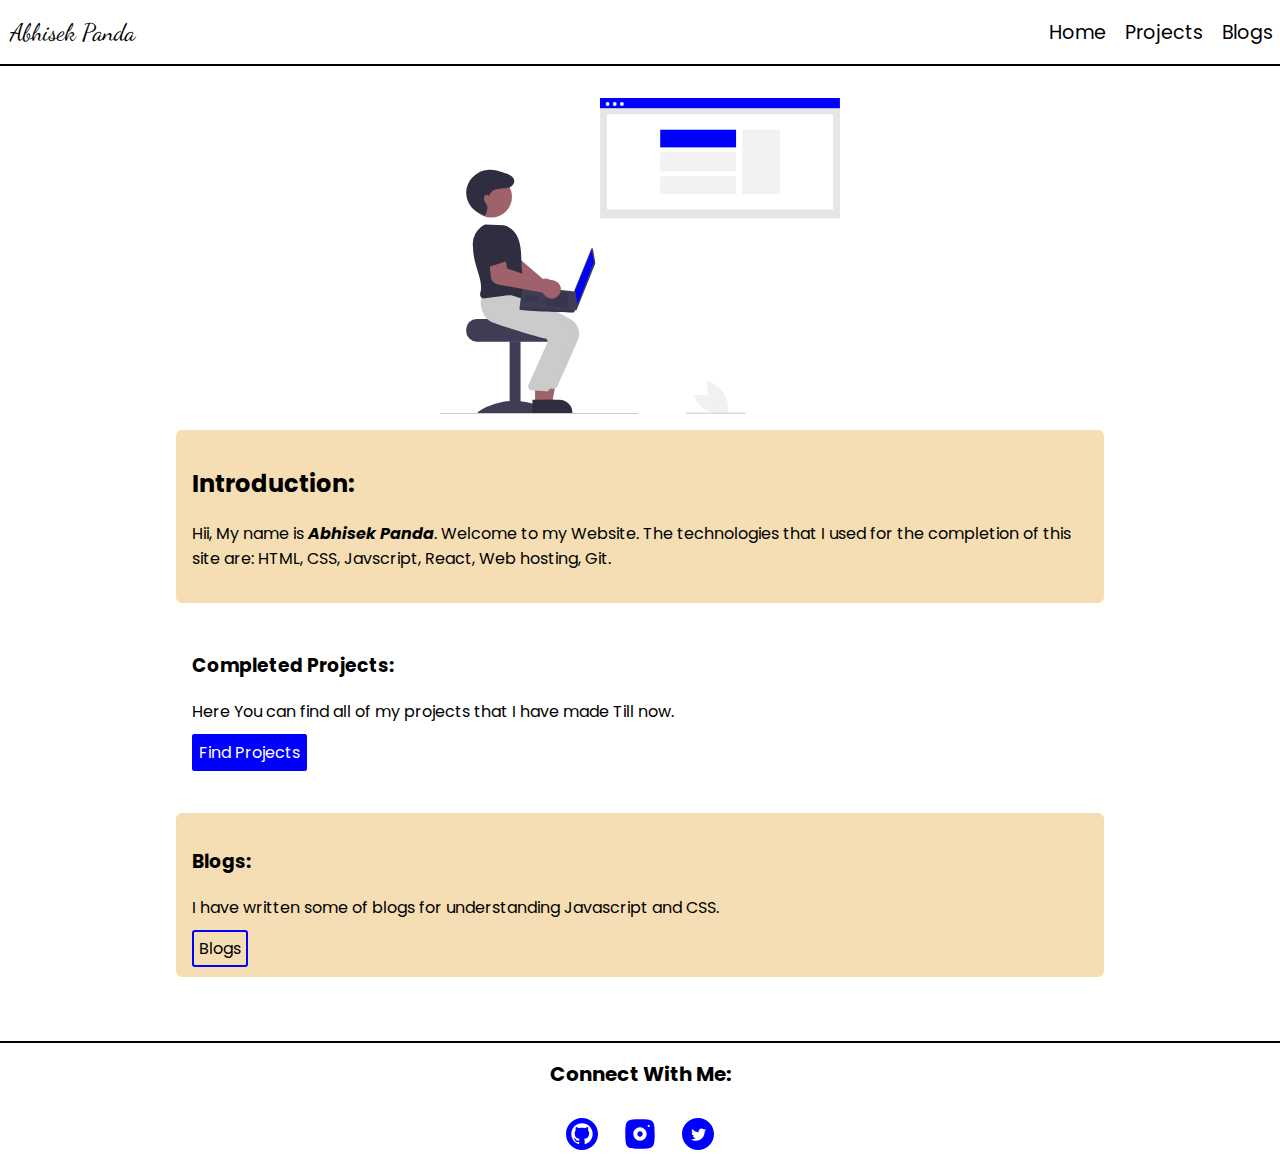
<file: index.html>
<!DOCTYPE html>
<html lang="en">

<head>
    <meta charset="UTF-8">
    <meta http-equiv="X-UA-Compatible" content="IE=edge">
    <meta name="viewport" content="width=device-width, initial-scale=1.0">
    <title>Abhisek | Home Page</title>
    <link rel="stylesheet" href="style.css">
    <link rel="icon" type="image/png" sizes="32x32" href="/images/favicon-32x32.png">
</head>

<body>
    <header>
        <p id="header-name">Abhisek Panda</p>
        <nav>
            <a href="/pages/blogs.html" class="nav-link">Home</a>
            <a href="/pages/project.html" class="nav-link">Projects</a>
            <a href="/pages/blogs.html" class="nav-link">Blogs</a>
        </nav>
    </header>

    <main>
        <img src="/images/undraw_web_developer_re_h7ie (1).svg" alt="Picture with coding" class="home-images">
        <div class="bg-wheat">
            <h2>Introduction:</h2>
            <p>Hii, My name is <span class="name">Abhisek Panda</span>. Welcome to my Website. The technologies that I
                used for the completion of this site are: HTML, CSS, Javscript, React, Web hosting, Git. </p>
        </div>

        <div class="bg-normal">
            
            <h3>
                Completed Projects:
            </h3>
            <p>
                Here You can find all of my projects that I have made Till now.
            </p>
            <a href="/pages/project.html" id="project-link">Find Projects</a>
        </div>
        <div class="bg-wheat blog-div">
            <h3>Blogs:</h3>
            <p>
                I have written some of blogs for understanding Javascript and CSS.
            </p>
            <a href="/pages/blogs.html" id="blog-link">Blogs</a>
        </div>
    </main>

    <footer>
        <div id="footer-heading">
            Connect With Me:
        </div>
        <div id="footer-logo">
            <a href="https://github.com/abhisek-panda" class="footer-link">
                <img src="/images/icons8-github (1).svg" alt="github-logo" class="footer-img">
            </a>
            <a href="https://www.instagram.com/abhisek.panda/" class="footer-link">
                <img src="/images/icons8-instagram (2).svg" alt="instagram-logo" class="footer-img">
            </a>
            <a href="https://twitter.com/abhisek_abhi" class="footer-link">
                <img src="/images/icons8-twitter-circled (1).svg" alt="twitter-logo" class="footer-img">
            </a>
        </div>
    </footer>
</body>

</html>
</file>
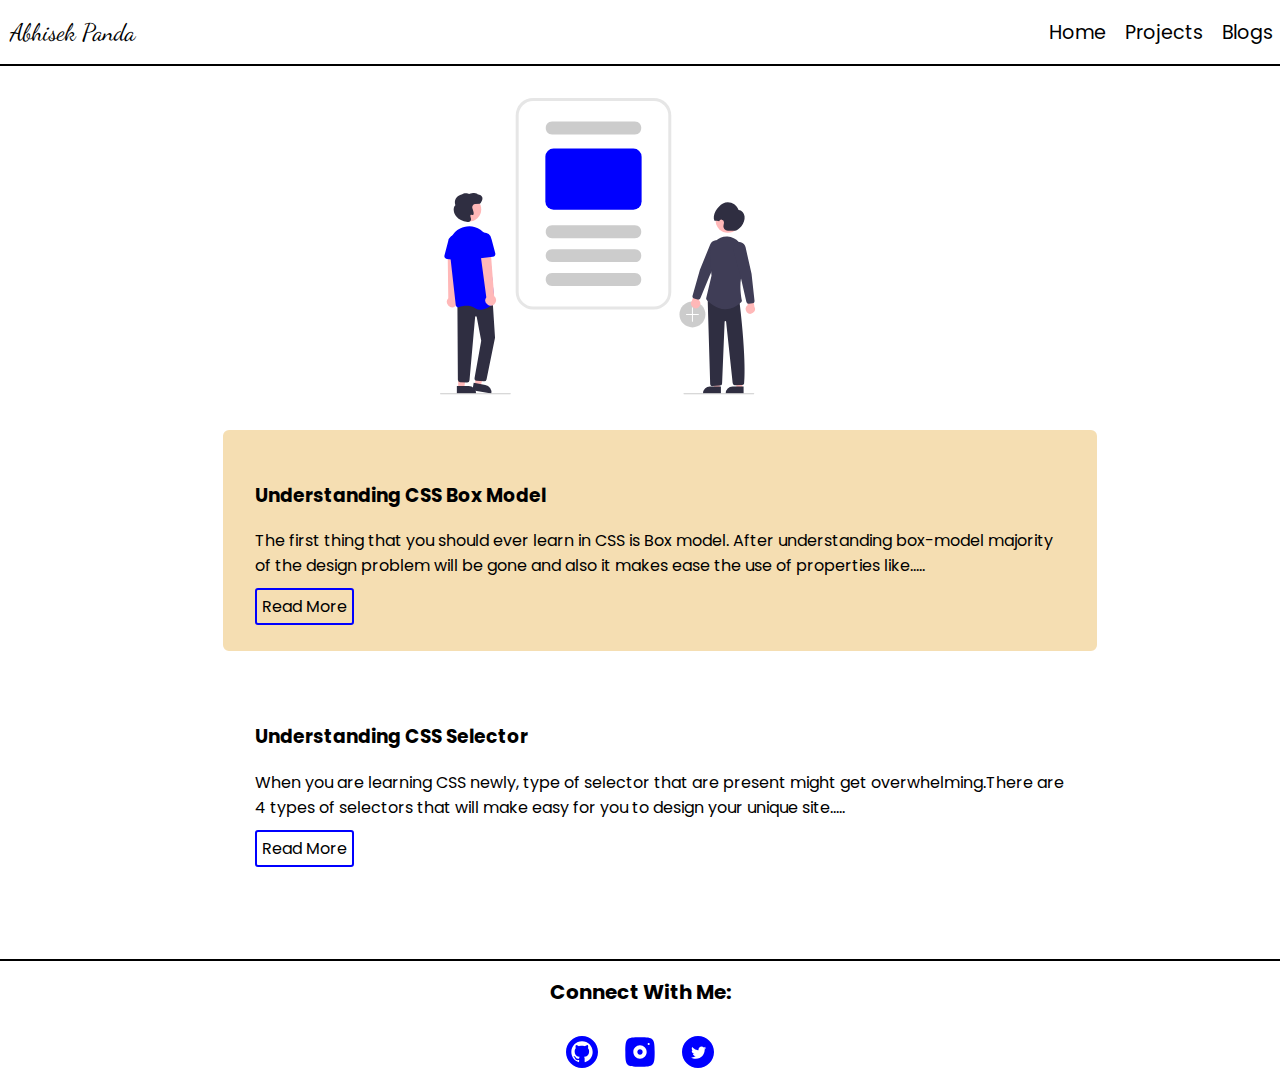
<file: pages/blogs.html>
<!DOCTYPE html>
<html lang="en">
<head>
    <meta charset="UTF-8">
    <meta http-equiv="X-UA-Compatible" content="IE=edge">
    <meta name="viewport" content="width=device-width, initial-scale=1.0">
    <title>Abhisek | Blogs</title>
    <link rel="stylesheet" href="/styles/blogs.css">
    <link rel="icon" type="image/png" sizes="32x32" href="/images/favicon-32x32.png">
</head>
<body>
    <header>
        <p id="header-name">Abhisek Panda</p>
        <nav>
            <a href="/index.html" class="nav-link">Home</a>
            <a href="/pages/project.html" class="nav-link">Projects</a>
            <a href="/pages/blogs.html" class="nav-link">Blogs</a>
        </nav>
    </header>

    <main>
        <div>
            <img src="/images/undraw_blog_post_re_fy5x.svg" alt="" class="home-images">
        </div>
        <div>
            <ul class="project-list">
                <li class="project-list-items bg-wheat">
                    <div class="project-desc">
                        <h3>Understanding CSS Box Model</h3>
                        <p>The first thing that you should ever learn in CSS is Box model. After understanding box-model majority of the design problem will be gone and also it makes ease the use of properties like.....</p>
    
                        <div class="links">
                            <a href="https://abhisek-panda.hashnode.dev/understanding-css-box-model" class="project-btn-link primary-link">Read More</a>
                            
                        </div>
                    </div>
                </li>
                <li class="project-list-items">
                    <div class="project-desc">
                        <h3>Understanding CSS Selector</h3>
                        <p>When you are learning CSS newly, type of selector that are present might get overwhelming.There are 4 types of selectors that will make easy for you to design your unique site.....</p>
    
                        <div class="links">
                            <a href="https://abhisek-panda.hashnode.dev/understanding-css-selector" class="project-btn-link primary-link">Read More</a>
                            
                        </div>
                    </div>
                </li>
            </ul>
        </div>
    </main>
    
    <footer>
        <div id="footer-heading">
            Connect With Me:
        </div>
        <div id="footer-logo">
            <a href="https://github.com/abhisek-panda" class="footer-link">
                <img src="/images/icons8-github (1).svg" alt="github-logo" class="footer-img">
            </a>
            <a href="https://www.instagram.com/abhisek.panda/" class="footer-link">
                <img src="/images/icons8-instagram (2).svg" alt="instagram-logo" class="footer-img">
            </a>
            <a href="https://twitter.com/abhisek_abhi" class="footer-link">
                <img src="/images/icons8-twitter-circled (1).svg" alt="twitter-logo" class="footer-img">
            </a>
        </div>
    </footer>
</body>
</html>
</file>
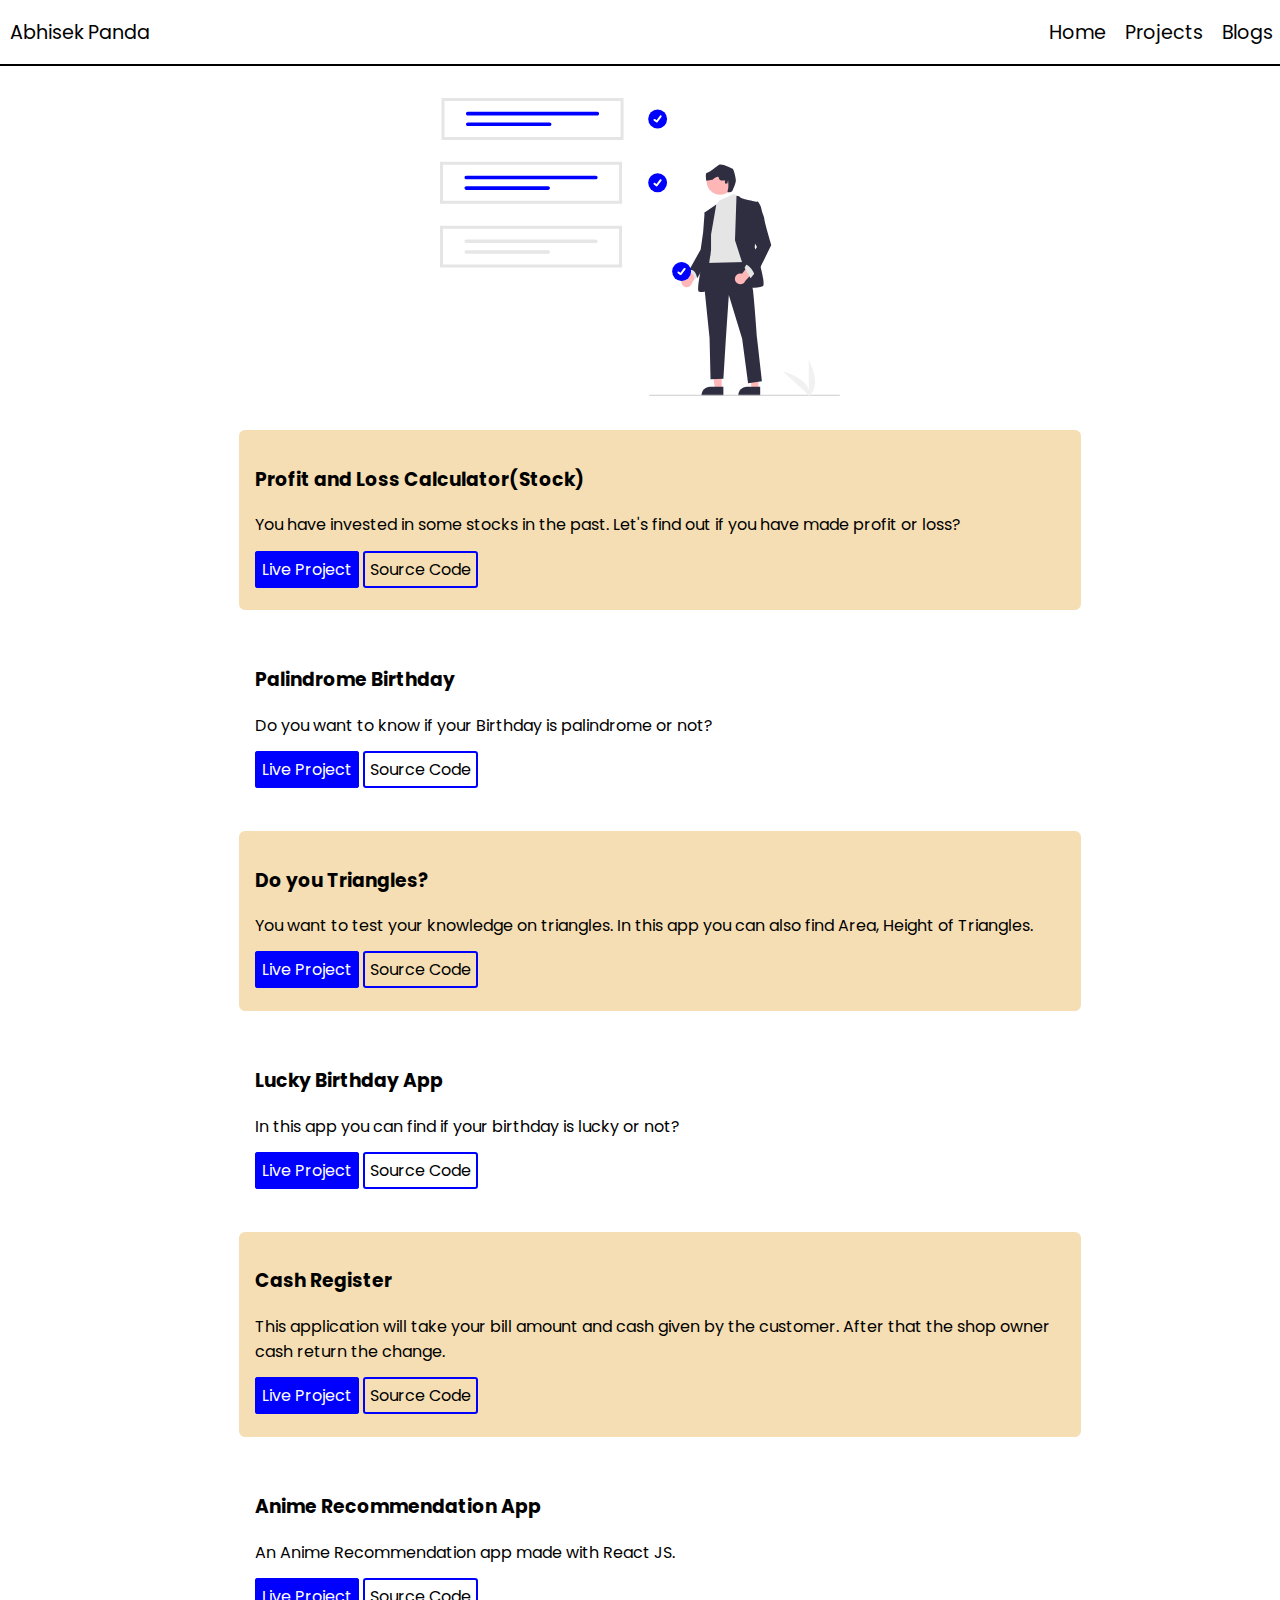
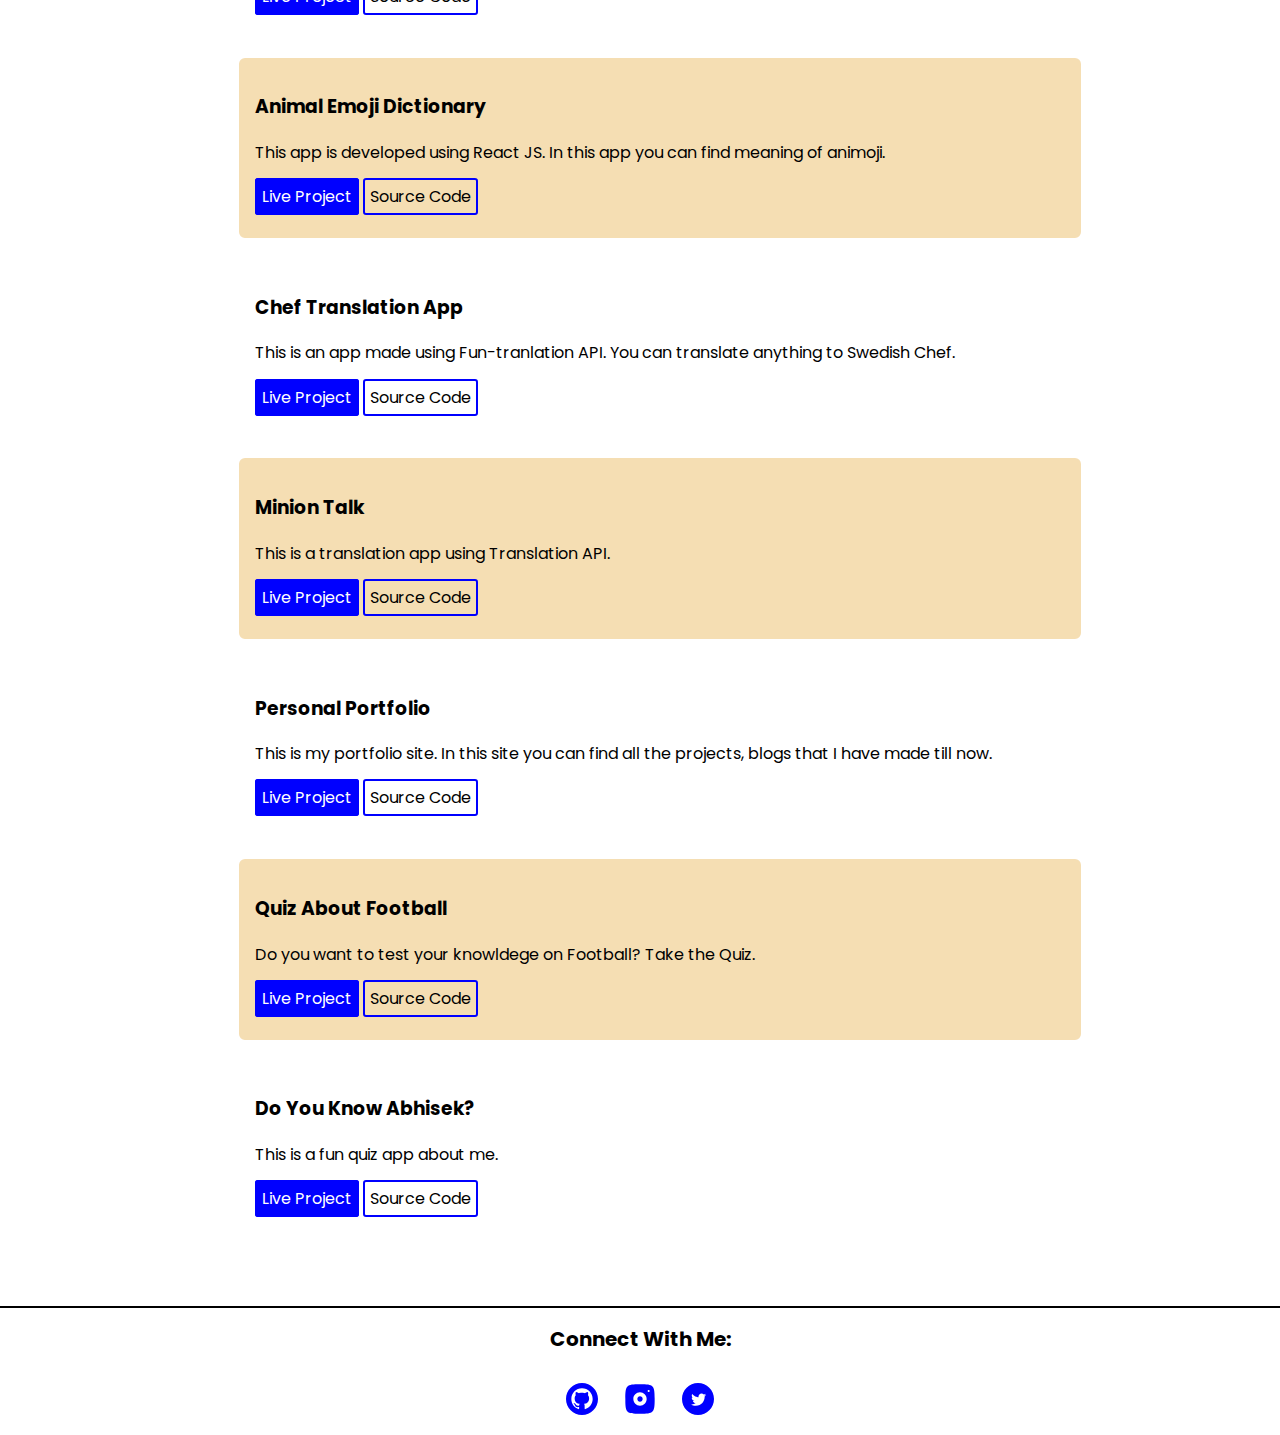
<file: pages/project.html>
<!DOCTYPE html>
<html lang="en">

<head>
    <meta charset="UTF-8">
    <meta http-equiv="X-UA-Compatible" content="IE=edge">
    <meta name="viewport" content="width=device-width, initial-scale=1.0">
    <title>Abhisek | Projects</title>
    <link rel="stylesheet" href="/styles/project.css">
    <link rel="icon" type="image/png" sizes="32x32" href="/images/favicon-32x32.png">
</head>

<body>
    <header>
        <p id="header-name">Abhisek Panda</p>
        <nav>
            <a href="/index.html" class="nav-link">Home</a>
            <a href="/pages/project.html" class="nav-link">Projects</a>
            <a href="/pages/blogs.html" class="nav-link">Blogs</a>
        </nav>
    </header>
    <main>
        <div>
            <img src="/images/undraw_project_completed_re_jr7u (1).svg" alt="" class="home-images">
        </div>
        <ul class="project-list">

            <li class="project-list-items bg-wheat">
                <div class="project-desc">
                    <h3>Profit and Loss Calculator(Stock)</h3>
                    <p>You have invested in some stocks in the past. Let's find out if you have made profit or loss?</p>

                    <div class="links">
                        <a href="https://abhisek-profit-loss-calculator.netlify.app" class="project-btn-link primary-link">Live Project</a>
                        <a href="https://github.com/Abhisek-panda/Profit-and-Loss-Calculator" class="project-btn-link secondary-link">Source Code</a>
                    </div>

                </div>
            </li>

            <li class="project-list-items">
                <div class="project-desc">
                    <h3>Palindrome Birthday</h3>
                    <p>Do you want to know if your Birthday is palindrome or not?</p>

                    <div class="links">
                        <a href="https://abhisek-palindrome-birthday.netlify.app" class="project-btn-link primary-link">Live Project</a>
                        <a href="https://github.com/Abhisek-panda/Palindrome-Birthday" class="project-btn-link secondary-link">Source Code</a>
                    </div>

                </div>
            </li>

            <li class="project-list-items bg-wheat">
                <div class="project-desc">
                    <h3>Do you Triangles?</h3>
                    <p>You want to test your knowledge on triangles. In this app you can also find Area, Height of Triangles. </p>

                    <div class="links">
                        <a href="https://abhisek-triangle-quiz.netlify.app" class="project-btn-link primary-link">Live Project</a>
                        <a href="https://github.com/Abhisek-panda/Triangle-Quiz-app" class="project-btn-link secondary-link">Source Code</a>
                    </div>

                </div>
            </li>

            <li class="project-list-items ">
                <div class="project-desc">
                    <h3>Lucky Birthday App</h3>
                    <p>In this app you can find if your birthday is lucky or not? </p>

                    <div class="links">
                        <a href="https://abhisek-lucky-birthdate.netlify.app" class="project-btn-link primary-link">Live Project</a>
                        <a href="https://github.com/Abhisek-panda/Lucky-Number-App" class="project-btn-link secondary-link">Source Code</a>
                    </div>

                </div>
            </li>

            <li class="project-list-items bg-wheat">
                <div class="project-desc">
                    <h3>Cash Register</h3>
                    <p>This application will take your bill amount and cash given by the customer. After that the shop owner cash return the change.</p>

                    <div class="links">
                        <a href="https://abhisek-cash-register.netlify.app/" class="project-btn-link primary-link">Live Project</a>
                        <a href="https://github.com/Abhisek-panda/Bill-Calculator-App" class="project-btn-link secondary-link">Source Code</a>
                    </div>

                </div>
            </li>

            <li class="project-list-items ">
                <div class="project-desc">
                    <h3>Anime Recommendation App</h3>
                    <p>An Anime Recommendation app made with React JS. </p>

                    <div class="links">
                        <a href="https://l75g0f.csb.app/" class="project-btn-link primary-link">Live Project</a>
                        <a href="https://github.com/Abhisek-panda/anime-recommendation-app" class="project-btn-link secondary-link">Source Code</a>
                    </div>

                </div>
            </li>

            <li class="project-list-items bg-wheat">
                <div class="project-desc">
                    <h3>Animal Emoji Dictionary</h3>
                    <p>This app is developed using React JS. In this app you can find meaning of animoji. </p>

                    <div class="links">
                        <a href="https://eq6k22.csb.app/" class="project-btn-link primary-link">Live Project</a>
                        <a href="https://github.com/Abhisek-panda/animal-emoji-finder" class="project-btn-link secondary-link">Source Code</a>
                    </div>

                </div>
            </li>

            <li class="project-list-items ">
                <div class="project-desc">
                    <h3>Chef Translation App</h3>
                    <p>This is an app made using Fun-tranlation API. You can translate anything to Swedish Chef.</p>

                    <div class="links">
                        <a href="https://chef-tranlsation-app.netlify.app/" class="project-btn-link primary-link">Live Project</a>
                        <a href="https://github.com/Abhisek-panda/Chef-Translation-App" class="project-btn-link secondary-link">Source Code</a>
                    </div>

                </div>
            </li>

            <li class="project-list-items bg-wheat">
                <div class="project-desc">
                    <h3>Minion Talk</h3>
                    <p>This is a translation app using Translation API. </p>

                    <div class="links">
                        <a href="https://abhisek-translation-app.netlify.app/" class="project-btn-link primary-link">Live Project</a>
                        <a href="https://github.com/Abhisek-panda/Translation-App" class="project-btn-link secondary-link">Source Code</a>
                    </div>

                </div>
            </li>
            <li class="project-list-items">
                <div class="project-desc">
                    <h3>Personal Portfolio</h3>
                    <p>This is my portfolio site. In this site you can find all the projects, blogs that I have made till now.</p>

                    <div class="links">
                        <a href="https://abhisek-panda.netlify.app/"
                            class="project-btn-link primary-link">Live Project</a>
                        <a href="https://github.com/Abhisek-panda/Portfolio-Website" class="project-btn-link secondary-link">Source Code</a>
                    </div>

                </div>
            </li>

            <li class="project-list-items  bg-wheat">
                <div class="project-desc">
                    <h3>Quiz About Football</h3>
                    <p>Do you want to test your knowldege on Football? Take the Quiz.</p>

                    <div class="links">
                        <a href="https://replit.com/@SonuPanda/Quiz-on-Football?outputonly=1&lite=true" class="project-btn-link primary-link">Live Project</a>
                        <a href="https://github.com/Abhisek-panda/quiz-on-football" class="project-btn-link secondary-link">Source Code</a>
                    </div>

                </div>
            </li>

            <li class="project-list-items ">
                <div class="project-desc">
                    <h3>Do You Know Abhisek?</h3>
                    <p>This is a fun quiz app about me. </p>

                    <div class="links">
                        <a href="https://replit.com/@SonuPanda/Do-You-Know-Abhisek?outputonly=1&lite=true"
                            class="project-btn-link primary-link">Live Project</a>
                        <a href="https://github.com/Abhisek-panda/do-you-know-abhisek" class="project-btn-link secondary-link">Source Code</a>
                    </div>

                </div>
            </li>
        </ul>

    </main>

    <footer>
        <div id="footer-heading">
            Connect With Me:
        </div>
        <div id="footer-logo">
            <a href="https://github.com/abhisek-panda" class="footer-link">
                <img src="/images/icons8-github (1).svg" alt="github-logo" class="footer-img">
            </a>
            <a href="https://www.instagram.com/abhisek.panda/" class="footer-link">
                <img src="/images/icons8-instagram (2).svg" alt="instagram-logo" class="footer-img">
            </a>
            <a href="https://twitter.com/abhisek_abhi" class="footer-link">
                <img src="/images/icons8-twitter-circled (1).svg" alt="twitter-logo" class="footer-img">
            </a>
        </div>
    </footer>
</body>

</html>
</file>
<file: style.css>
@import url('https://fonts.googleapis.com/css2?family=Poppins:ital,wght@0,400;0,600;0,700;0,800;1,400&display=swap');
@import url('https://fonts.googleapis.com/css2?family=Dancing+Script:wght@700&display=swap');
body{
    margin: 0;
    font-family: 'Poppins', sans-serif;
}


header{
    display: flex;
    justify-content: space-between;
    height: 4rem;
    align-items: center;
    font-size: larger;
    border-bottom: 2px solid black;
}

header p {
    color: black;
    margin-left: 10px;
}
#header-name{
    font-size: 1.5rem;
    font-family: 'Dancing Script', cursive;
}

.nav-link {
    text-decoration:none;
    padding: 7px;
    color: black;
}

.nav-link:hover{
    color:blue;
}



.home-images {
    display: block;
    margin:auto;
    padding: 1rem;
    margin-top: 1rem;
    width:400px;
}

.bg-wheat {
    display: block;
    background-color:wheat;
    max-width: 70%;
    margin:auto;
    padding: 1rem;
    border-radius: 6px;
}

.name {
    font-style: italic;
    font-weight: bold;
}
.bg-normal {
    display: block;
    max-width: 70%;
    margin: auto;
    margin-bottom: 3rem;
    margin-top: 3rem;
}
#project-link {
    text-decoration:none;
    border: 2px solid blue;
    padding: 5px;
    background-color: #0000ff;
    color: white;
    border-radius: 3px;
}
#project-link:hover{
    background-color:white;
    color:black;
}

#blog-link{
    text-decoration:none;
    border: 2px solid blue;
    padding: 5px;
    color:black;
    border-radius: 3px;
}
#blog-link:hover{
    background-color: blue;
    color:white;

}






/* footer */
footer{
    bottom: 0;
    margin-top: 4rem;
    border-top: 2px solid black;
}
#footer-heading{
    display:block;
    text-align: center;
    margin-bottom: 1rem;
    margin-top: 1rem;
    font-size: 20px;
    font-weight: bolder;
}
#footer-logo{
    display: flex;
    flex-direction: row;
    justify-content: center;
}
.footer-link{
    padding: 5px;
}
.footer-img {
    width:3rem;
}
</file>
<file: styles/blogs.css>
@import url('https://fonts.googleapis.com/css2?family=Poppins:ital,wght@0,400;0,600;0,700;0,800;1,400&display=swap');
@import url('https://fonts.googleapis.com/css2?family=Dancing+Script:wght@700&display=swap');
body{
    margin: 0;
    font-family: 'Poppins', sans-serif;
}


header{
    display: flex;
    justify-content: space-between;
    height: 4rem;
    align-items: center;
    font-size: larger;
    border-bottom: 2px solid black;
}

header p {
    color: black;
    margin-left: 10px;
}
#header-name{
    font-size: 1.5rem;
    font-family: 'Dancing Script', cursive;
}

.nav-link {
    text-decoration:none;
    padding: 7px;
    color: black;
}

.nav-link:hover{
    color:hsl(240, 100%, 50%);
}
.home-images {
    display: block;
    margin:auto;
    padding: 1rem;
    margin-top: 1rem;
    width:400px;
}
.project-list{
    list-style-type: none;
}
.project-list-items{
    border: 2px solid white;
    padding: 2rem;
    max-width: 90vh;
    margin:auto;
    border-radius: 8px;
    margin-bottom: 1rem;
}

.bg-wheat {
    background-color: #f5deb2;
}

.project-btn-link{
    text-decoration:none;
    border: 2px solid blue;
    padding: 5px;
    color: black;
    border-radius: 3px;
      
}




/* footer */
footer{
    bottom: 0;
    margin-top: 4rem;
    border-top: 2px solid black;
}
#footer-heading{
    display:block;
    text-align: center;
    margin-bottom: 1rem;
    margin-top: 1rem;
    font-size: 20px;
    font-weight: bolder;
}
#footer-logo{
    display: flex;
    flex-direction: row;
    justify-content: center;
}
.footer-link{
    padding: 5px;
}
.footer-img {
    width:3rem;
}
</file>
<file: styles/project.css>
@import url('https://fonts.googleapis.com/css2?family=Poppins:ital,wght@0,400;0,600;0,700;0,800;1,400&display=swap');
body{
    margin: 0;
    font-family: 'Poppins', sans-serif;
}

/* Header */
header{
    display: flex;
    justify-content: space-between;
    height: 4rem;
    align-items: center;
    font-size: larger;
    border-bottom: 2px solid black;
}

header p {
    color: black;
    margin-left: 10px;
}

.nav-link {
    text-decoration:none;
    padding: 7px;
    color: black;
}

.nav-link:hover{
    color:blue;
}





/* main body */

.home-images {
    display: block;
    margin:auto;
    padding: 1rem;
    margin-top: 1rem;
    width:400px;
}

.project-list{
    list-style-type: none;
}
.project-list-items{
    border: 2px solid white;
    padding: 1rem;
    max-width: 90vh;
    margin:auto;
    border-radius: 8px;
    margin-bottom: 1rem;
}

.bg-wheat {
    background-color: wheat;
}

.project-btn-link{
    text-decoration:none;
    border: 2px solid blue;
    padding: 5px;
    color: black;
    border-radius: 3px;
      
}
.primary-link{
    text-decoration:none;
    border: 2px solid blue;
    padding: 5px;
    background-color: #0000ff;
    color: white;
}
.primary-link:hover{
    background-color:white;
    color:black;
}
.links{
    margin-top: 1.2rem;
    margin-bottom: 0.8rem;
}













/* Footer */

footer{
    bottom: 0;
    margin-top: 4rem;
    border-top: 2px solid black;
}
#footer-heading{
    display:block;
    text-align: center;
    margin-bottom: 1rem;
    margin-top: 1rem;
    font-size: 20px;
    font-weight: bolder;
}
#footer-logo{
    display: flex;
    flex-direction: row;
    justify-content: center;
}
.footer-link{
    padding: 5px;
}
.footer-img {
    width:3rem;
}
</file>
